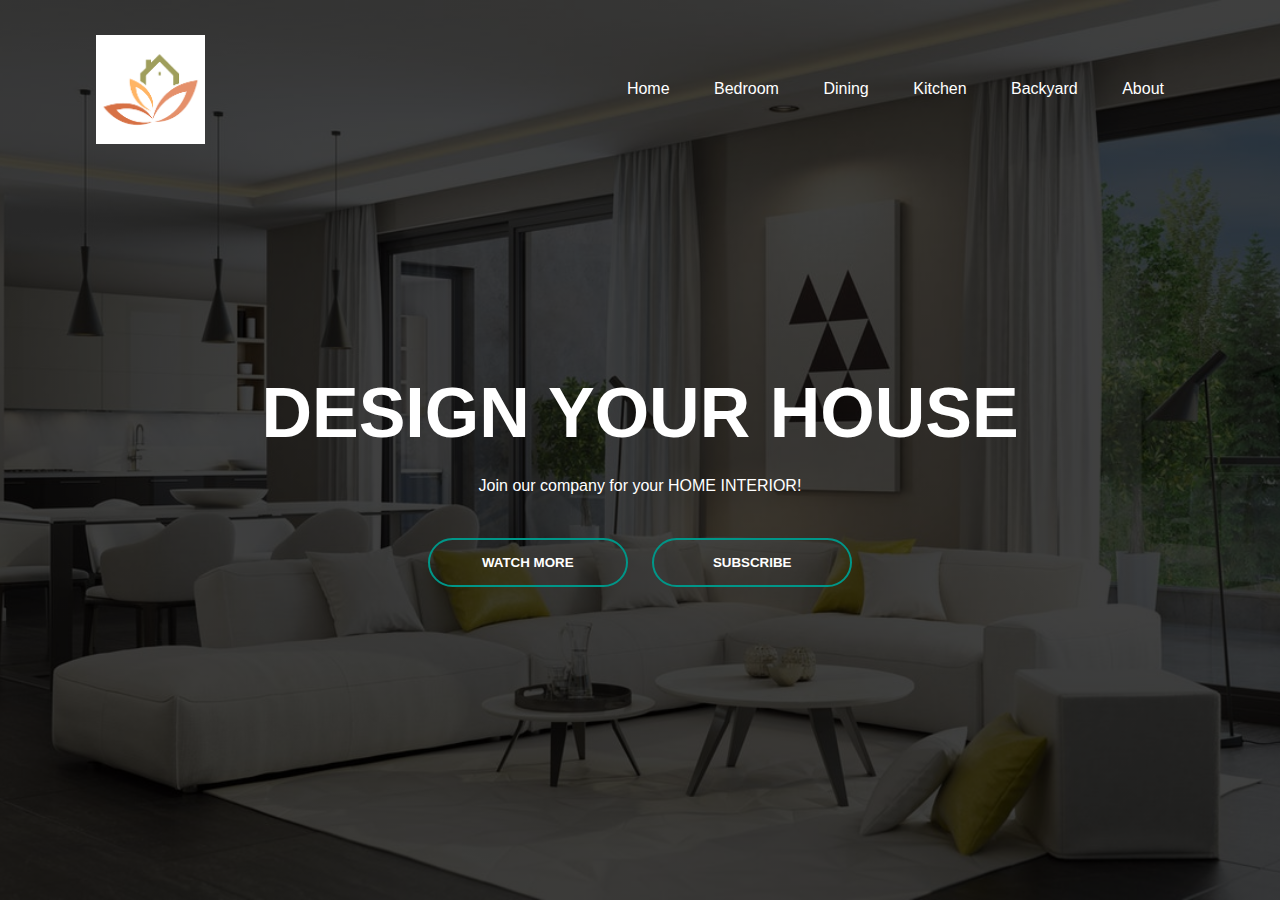
<file: index.html>
<!DOCTYPE html>
<html>
    <head>
        <title>Home Decor Sample</title>
        <link rel="stylesheet" href="style.css">
    </head>
    <body>
        <div class="banner">
            <div class="navbar">
                <img src="logo.png" class="logo">
                <ol>
                    <li><a href="index.html">Home</a></li>
                    <li><a href="Bedroom.html">Bedroom</a></li>
                    <li><a href="#">Dining</a></li>
                    <li><a href="#">Kitchen</a></li>
                    <li><a href="#">Backyard</a></li>
                    <li><a href="#">About</a></li>

                </ol>
            </div>

            <div class="content">
                <h1>DESIGN YOUR HOUSE</h1>
                <p>Join our company for your HOME INTERIOR!</p>
                <div>
                    <button type="button"><span></span>WATCH MORE</button>
                    <button type="button"><span></span>SUBSCRIBE</button>
                </div>
            </div>

        </div>
    </body>
</html>
</file>
<file: style.css>
*{
    margin: 0;
    padding: 0;
    font-family: sans-serif;
}

.banner{
    width: 100%;
    height: 100vh;
    background-image: linear-gradient(rgba(0, 0, 0, 0.75),rgba(0, 0, 0, 0.75)),url(home-background.jpeg);
    background-size: cover;
    background-position: center;
}

.logo{
    width: 10%;
    height: 10%;
    cursor: pointer;
}

.navbar{
    width: 85%;
    margin: auto;
    padding: 35px 0;
    display: flex;
    align-items: center;
    justify-content: space-between;
}

.navbar ol li{
    list-style: none;
    display: inline-block;
    margin: 0 20px;
    position: relative;
}

.navbar ol li a{
    text-decoration: none;
    color: #fff;
    transform: uppercase;
}

.navbar ol li::after{
    content:'';
    height: 3px;
    width: 0;
    background: #009688;
    position: absolute;
    left: 0;
    bottom: -10px;
    transition: 0.5s;

}
.navbar ol li:hover:after{
    width: 100%;
}

.content{
    width: 100%;
    position: absolute;
    top: 50%;
    transform: translateY(-50%);
    text-align: center;
    color:#fff;
}
.content h1{
    font-size: 70px;
    margin-top: 80px;
}
.content p{
    margin: 20px auto;
    font-weight: 100;
    line-height: 25px;
}

button{
    width: 200px;
    padding: 15px 0;
    text-align: center;
    margin: 20px 10px;
    border-radius: 25px;
    font-weight: bold;
    border: 2px solid #009688;
    background: transparent;
    color: #fff;
    cursor: pointer;
    position: relative;
    overflow: hidden;

}

span{
    background: #009688;
    height: 100%;
    width: 0%;
    border-radius: 25px;
    position: absolute;
    left: 0;
    bottom:0;
    z-index: -1;
    transition: 0.5s;

}

button:hover span{
    width: 100%;
}
button:hover{
    border:none;
}
</file>
